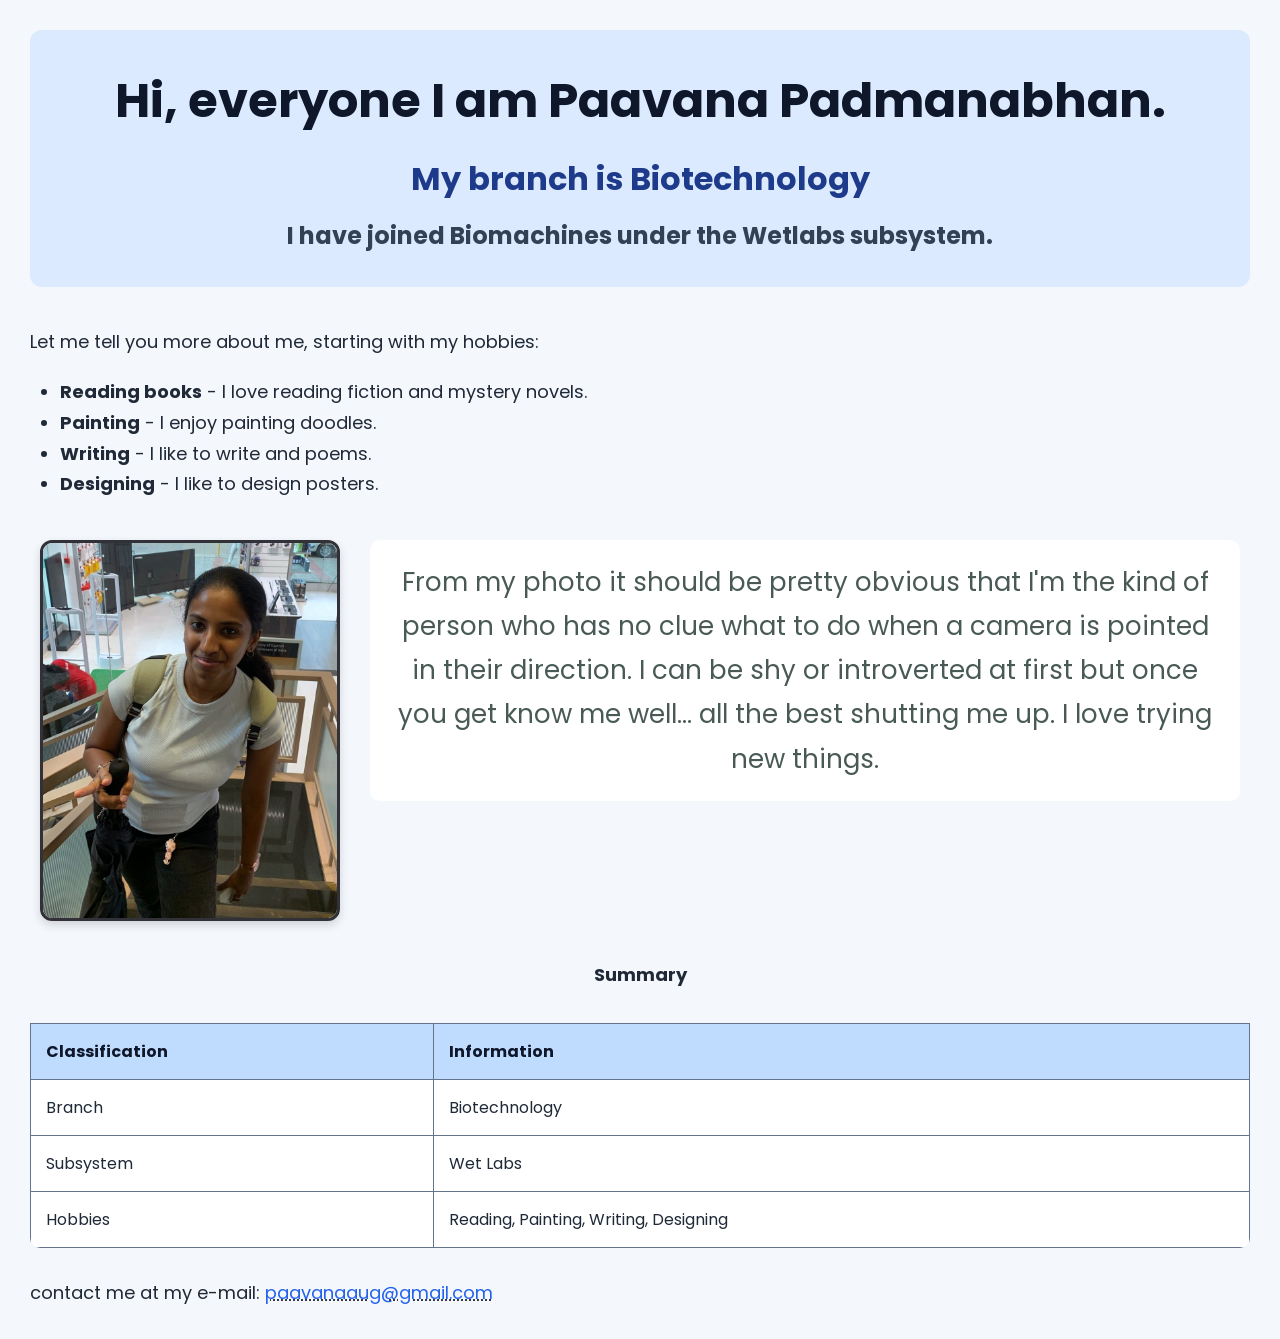
<file: IntroducingMe.html>
<head>
  <link rel="stylesheet" href="IMstyles.css">  
  <title>Introducing Paavana... </title>
    <header><h1 class="header-text"> Hi, everyone I am Paavana Padmanabhan. </h1>
    <h2 class="header-text"> My branch is Biotechnology </h2>
    <h3 class="header-text"> I have joined Biomachines under the Wetlabs subsystem.</h3> </header>
</head>

<body> <p class="text"> Let me tell you more about me, starting with my hobbies:
    <ul class="text">
  <li><b>Reading books</b> - I love reading fiction and mystery novels.</li>
  <li><b>Painting</b> - I enjoy painting doodles.</li>
  <li><b>Writing</b> - I like to write and poems.</li>
  <li><b>Designing</b> - I like to design posters.</li> 
</ul> </p>
<div class="about-me">

  <img src="images/Me.jpg" alt="Photo of Paavana Padmanabhan" width="300" height="400" />
  

    <p>
        From my photo it should be pretty obvious that I'm the kind of person 
        who has no clue what to do when a camera is pointed in their direction. 
        I can be shy or introverted at first but once you get know me well... all the best shutting me up. 
        I love trying new things.
    </p>

</div>

<table>
  <caption><p class= "text"><b>Summary</b></p></caption>
  <thead>
    <tr>
      <th>Classification</th>
      <th>Information</th>
    </tr>
  </thead>
  <tbody>
    <tr>
      <td>Branch</td>
      <td>Biotechnology</td>
    <tr>
      <td>Subsystem</td>
      <td>Wet Labs</td>
    </tr>
    <tr><td>Hobbies</td>
      <td>Reading, Painting, Writing, Designing</td>
    </tr>
  </tbody>
</table>
<p class="text"> contact me at my e-mail: 
  <abbr title="e mail address"><a href="mailto:paavana@gmail.com">paavanaaug@gmail.com</a></abbr>
</p>
</body>
</file>
<file: IMstyles.css>
@import url('https://fonts.googleapis.com/css2?family=Poppins:wght@300;400;600;700&display=swap');


* {
    margin: 0;
    padding: 0;
    box-sizing: border-box;
}


body {
    font-family: 'Poppins', sans-serif;
    background-color: #f4f7fb;
    color: #1f2937;
    margin: 30px;
    line-height: 1.7;
}


header {
    text-align: center;
    margin-bottom: 40px;
    padding: 20px;
    background-color: #dbeafe;
    border-radius: 12px;
}


.header-text {
    margin: 10px 0;
}


h1 {
    font-size: 48px;
    color: #0f172a;
}

h2 {
    font-size: 32px;
    color: #1e3a8a;
}

h3 {
    font-size: 24px;
    color: #334155;
}


.text {
    font-size: 18px;
    margin-bottom: 20px;
}


ul {
    margin-left: 30px;
    margin-bottom: 25px;
}


div {
    margin: 30px 0;
    text-align: center;
    padding: 10px;
}


img {
    border: 3px solid #313137;
    border-radius: 12px;
    max-width: 100%;
    height: auto;
    box-shadow: 0 4px 10px rgba(0,0,0,0.15);
}

.about-me {
    display: flex;
    gap: 30px;
    align-items: flex-start;
}

.about-me img {
    width: 300px;
    height: auto;
}

.about-me p{
    font-size: 26px;
    color: #495a56;
    background-color: white;
    padding: 20px;
    border-radius: 10px;
}

.gif-reveal {
    text-align: center;
    margin: 30px auto;
    padding: 15px;
    background-color: white;
    border-radius: 12px;
    max-width: 400px;
}

.gif-reveal summary {
    display: inline-block;
    background-color: #bfdbfe;
    color: #0f172a;
    padding: 12px 20px;
    border-radius: 8px;
    font-weight: 600;
    cursor: pointer;
}

.gif-reveal img {
    width: 250px;
    height: auto;
    border-radius: 12px;
    margin-top: 15px;
}

table {
    width: 100%;
    border-collapse: collapse;
    margin-top: 30px;
    margin-bottom: 30px;
    background-color: white;
    overflow: hidden;
    border-radius: 10px;
}


th,
td {
    border: 1px solid #64748b;
    padding: 15px;
    text-align: left;
}


th {
    background-color: #bfdbfe;
    color: #0f172a;
}


caption {
    margin-bottom: 15px;
    font-size: 20px;
    font-weight: 600;
}


a {
    color: #2563eb;
    text-decoration: none;
}

a:hover {
    text-decoration: underline;
}

a:visited {
    color: purple;
}


@media (max-width: 768px) {

    body {
        margin: 15px;
    }

    h1 {
        font-size: 36px;
    }

    h2 {
        font-size: 26px;
    }

    h3 {
        font-size: 20px;
    }

    .text {
        font-size: 16px;
    }

    .about-me {
    flex-direction: column;
    align-items: center;
    }
    
    table {
        font-size: 14px;
    }
}
</file>
